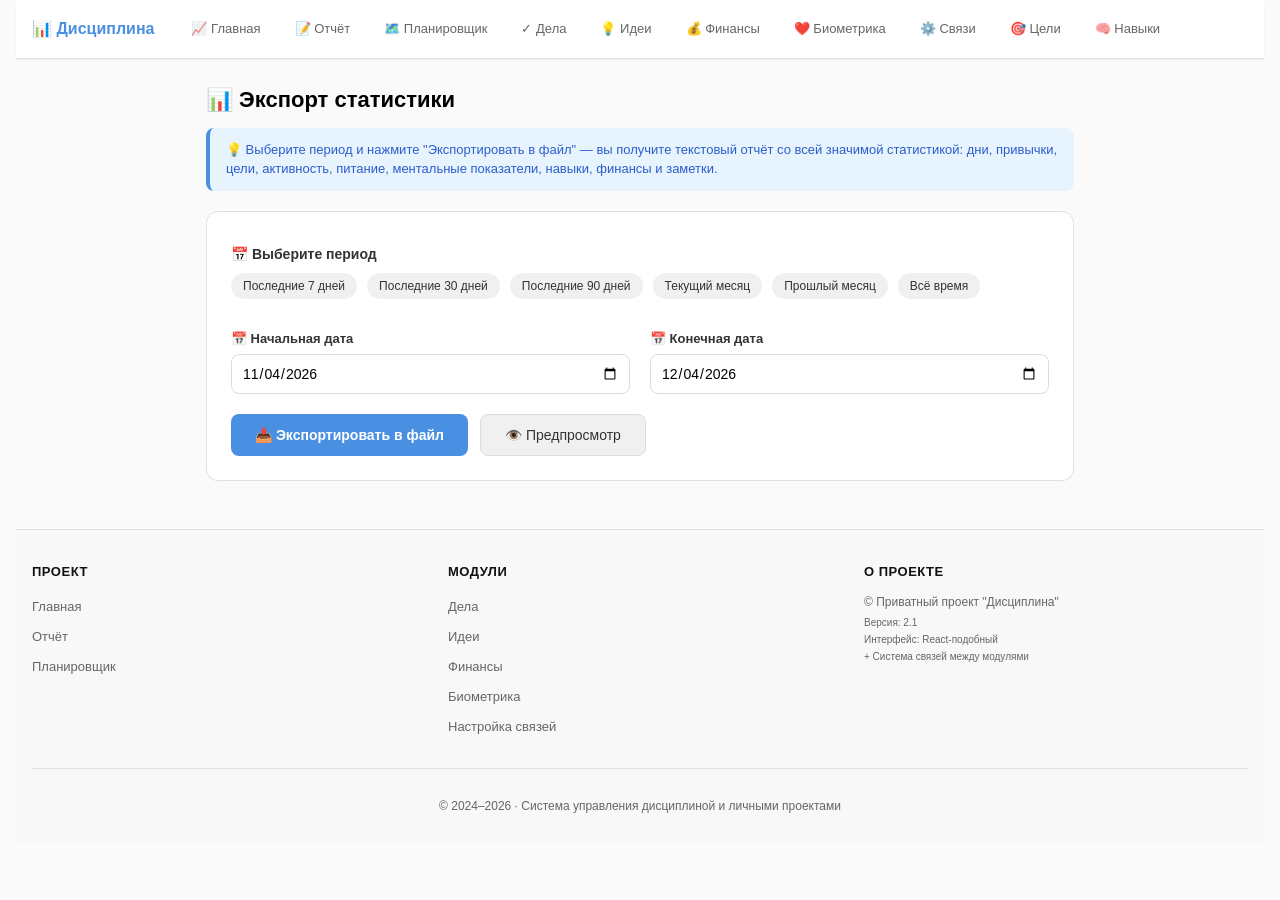
<file: static/export.html>
<!-- static/export.html -->
<!doctype html>
<html lang="ru">
<head>
    <meta charset="utf-8">
    <meta name="viewport" content="width=device-width, initial-scale=1">
    <title>Экспорт статистики | Планировщик</title>
    <link rel="stylesheet" href="/static/style.css">
    <style>
        .export-container {
            max-width: 900px;
            margin: 0 auto;
            padding: 20px;
        }
        
        .date-range {
            background: #fff;
            border: 1px solid #e0e0e0;
            border-radius: 12px;
            padding: 24px;
            margin-bottom: 24px;
        }
        
        .date-inputs {
            display: flex;
            gap: 20px;
            margin-bottom: 20px;
            flex-wrap: wrap;
        }
        
        .date-inputs .form-group {
            flex: 1;
            min-width: 200px;
        }
        
        .date-inputs label {
            display: block;
            margin-bottom: 6px;
            font-weight: 600;
            color: #333;
        }
        
        .date-inputs input {
            width: 100%;
            padding: 10px;
            border: 1px solid #ddd;
            border-radius: 8px;
            font-size: 14px;
        }
        
        .quick-buttons {
            display: flex;
            gap: 10px;
            margin-bottom: 20px;
            flex-wrap: wrap;
        }
        
        .quick-btn {
            padding: 6px 12px;
            background: #f0f0f0;
            border: none;
            border-radius: 20px;
            cursor: pointer;
            font-size: 12px;
            transition: all 0.2s;
        }
        
        .quick-btn:hover {
            background: #e0e0e0;
        }
        
        .action-buttons {
            display: flex;
            gap: 12px;
            margin-top: 20px;
        }
        
        .btn-primary {
            background: #4a90e2;
            color: white;
            border: none;
            padding: 12px 24px;
            border-radius: 8px;
            cursor: pointer;
            font-size: 14px;
            font-weight: 600;
            transition: background 0.2s;
        }
        
        .btn-primary:hover {
            background: #2c5dcf;
        }
        
        .btn-secondary {
            background: #f0f0f0;
            color: #333;
            border: 1px solid #ddd;
            padding: 12px 24px;
            border-radius: 8px;
            cursor: pointer;
            font-size: 14px;
            transition: all 0.2s;
        }
        
        .btn-secondary:hover {
            background: #e0e0e0;
        }
        
        .preview-section {
            background: #f8f8f8;
            border: 1px solid #e0e0e0;
            border-radius: 12px;
            margin-top: 24px;
        }
        
        .preview-header {
            padding: 16px 20px;
            border-bottom: 1px solid #e0e0e0;
            display: flex;
            justify-content: space-between;
            align-items: center;
        }
        
        .preview-header h3 {
            margin: 0;
            font-size: 16px;
        }
        
        .preview-content {
            padding: 20px;
            max-height: 500px;
            overflow-y: auto;
            font-family: 'Courier New', monospace;
            font-size: 12px;
            line-height: 1.5;
            white-space: pre-wrap;
            background: #fff;
            border-radius: 8px;
            margin: 16px;
        }
        
        .loading {
            text-align: center;
            padding: 40px;
            color: #666;
        }
        
        .error {
            color: #e74c3c;
            padding: 12px;
            background: #fee;
            border-radius: 8px;
            margin-bottom: 16px;
        }
        
        .info {
            background: #e8f4fd;
            border-left: 4px solid #4a90e2;
            padding: 12px 16px;
            border-radius: 8px;
            margin-bottom: 20px;
            font-size: 13px;
            color: #2c5dcf;
        }
    </style>
</head>
<body>
    <div data-include="/static/includes/header.html"></div>
    
    <div class="export-container">
        <h1>📊 Экспорт статистики</h1>
        
        <div class="info">
            💡 Выберите период и нажмите "Экспортировать в файл" — вы получите текстовый отчёт со всей значимой статистикой: 
            дни, привычки, цели, активность, питание, ментальные показатели, навыки, финансы и заметки.
        </div>
        
        <div class="date-range">
            <h3>📅 Выберите период</h3>
            
            <div class="quick-buttons">
                <button class="quick-btn" data-days="7">Последние 7 дней</button>
                <button class="quick-btn" data-days="30">Последние 30 дней</button>
                <button class="quick-btn" data-days="90">Последние 90 дней</button>
                <button class="quick-btn" id="currentMonthBtn">Текущий месяц</button>
                <button class="quick-btn" id="lastMonthBtn">Прошлый месяц</button>
                <button class="quick-btn" id="allTimeBtn">Всё время</button>
            </div>
            
            <div class="date-inputs">
                <div class="form-group">
                    <label>📅 Начальная дата</label>
                    <input type="date" id="startDate">
                </div>
                <div class="form-group">
                    <label>📅 Конечная дата</label>
                    <input type="date" id="endDate">
                </div>
            </div>
            
            <div class="action-buttons">
                <button class="btn-primary" id="exportBtn">📥 Экспортировать в файл</button>
                <button class="btn-secondary" id="previewBtn">👁️ Предпросмотр</button>
            </div>
        </div>
        
        <div class="preview-section" id="previewSection" style="display: none;">
            <div class="preview-header">
                <h3>📄 Предпросмотр отчёта</h3>
                <button class="btn-secondary" id="copyPreviewBtn" style="padding: 6px 12px; font-size: 12px;">📋 Копировать</button>
            </div>
            <div id="previewContent" class="preview-content"></div>
        </div>
    </div>
    
    <script src="/static/export.js"></script>
    <script src="/static/include-loader.js" data-scripts=""></script>
    <div data-include="/static/includes/footer.html"></div>
</body>
</html>
</file>
<file: static/style.css>
/* Дисциплина: Генератор отчётов - Стили */

:root {
  font-family: -apple-system, BlinkMacSystemFont, "Segoe UI", Roboto, "Helvetica Neue", Arial, sans-serif;
  --primary-color: #4a90e2;
  --primary-dark: #2c5dcf;
  --border-color: #e0e0e0;
  --text-primary: #111;
  --text-secondary: #666;
  --bg-light: #fafafa;
}

* {
  box-sizing: border-box;
}

/* ===== HEADER STYLES ===== */
.site-header {
  background: #fff;
  border-bottom: 1px solid var(--border-color);
  box-shadow: 0 1px 3px rgba(0,0,0,.03);
  margin-bottom: 24px;
  position: sticky;
  top: 0;
  z-index: 100;
}

.site-header-inner {
  max-width: 1400px;
  margin: 0 auto;
  display: flex;
  align-items: center;
  justify-content: space-between;
  padding: 12px 16px;
  gap: 24px;
}

.site-header-logo {
  flex-shrink: 0;
  font-weight: 700;
  font-size: 16px;
}

.logo-link {
  text-decoration: none;
  color: var(--primary-color);
  transition: color 0.2s ease;
  display: flex;
  align-items: center;
  gap: 8px;
}

.logo-link:hover {
  color: var(--primary-dark);
}

.site-nav {
  display: flex;
  gap: 8px;
  flex-wrap: wrap;
  align-items: center;
  flex: 1 1 auto;
  justify-content: flex-start;
}

.nav-link {
  text-decoration: none;
  color: var(--text-secondary);
  border: 1px solid transparent;
  padding: 6px 12px;
  border-radius: 5px;
  font-size: 13px;
  font-weight: 500;
  transition: all 0.2s ease;
  white-space: nowrap;
  display: inline-flex;
  align-items: center;
  gap: 4px;
}

.nav-link:hover {
  color: var(--primary-color);
  background: #f8f8f8;
  border-color: var(--primary-color);
}

.nav-link:active {
  background: var(--primary-color);
  color: #fff;
  border-color: var(--primary-color);
}

/* ===== FOOTER STYLES ===== */
.site-footer {
  background: #f8f8f8;
  border-top: 1px solid var(--border-color);
  margin-top: 48px;
  padding: 32px 16px 16px;
}

.site-footer-content {
  max-width: 1400px;
  margin: 0 auto 24px;
  display: grid;
  grid-template-columns: repeat(auto-fit, minmax(150px, 1fr));
  gap: 32px;
  margin-bottom: 24px;
}

.footer-section {
  flex: 1;
}

.footer-section h4 {
  font-size: 13px;
  font-weight: 700;
  color: var(--text-primary);
  margin: 0 0 12px;
  text-transform: uppercase;
  letter-spacing: 0.5px;
}

.footer-section ul {
  list-style: none;
  padding: 0;
  margin: 0;
}

.footer-section li {
  margin: 6px 0;
}

.footer-section a {
  color: var(--text-secondary);
  text-decoration: none;
  font-size: 13px;
  transition: color 0.2s ease;
}

.footer-section a:hover {
  color: var(--primary-color);
}

.footer-info p {
  font-size: 12px;
  color: var(--text-secondary);
  margin: 4px 0;
  line-height: 1.4;
}

.site-footer-bottom {
  max-width: 1400px;
  margin: 0 auto;
  padding-top: 16px;
  border-top: 1px solid var(--border-color);
  text-align: center;
  font-size: 12px;
  color: var(--text-secondary);
}

/* ===== /HEADER & FOOTER ===== */

/* ===== MAIN CONTENT WRAPPER ===== */
.main-content {
  padding: 0 16px 24px;
  max-width: 1400px;
  margin: 0 auto;
  min-height: calc(100vh - 300px);
}

.top-nav {
  display: none; /* Скрыть старую навигацию, используем новый header */
}

/* ===== CONTAINER & LAYOUT ===== */
.container {
  max-width: 1400px;
  margin: 0 auto;
  padding: 0 16px;
}

.layout {
  display: flex;
  gap: 16px;
  margin-top: 16px;
}

.layout > * {
  flex: 1;
}

.cards-grid {
  display: grid;
  grid-template-columns: repeat(auto-fit, minmax(160px, 1fr));
  gap: 12px;
  margin-bottom: 16px;
}

.card {
  background: #fff;
  border: 1px solid #e0e0e0;
  border-radius: 10px;
  padding: 12px;
  box-shadow: 0 1px 5px rgba(0,0,0,.04);
  min-height: 84px;
}

.card h3 {
  margin: 0 0 6px;
  font-size: 13px;
  color: #666;
}

.card div {
  font-size: 24px;
  color: #1a1a1a;
  font-weight: bold;
}

.progress-bar {
  width: 100%;
  height: 8px;
  background: #e0e0e0;
  border-radius: 4px;
  margin: 8px 0 4px;
  overflow: hidden;
}

.progress-fill {
  height: 100%;
  background: linear-gradient(90deg, #4a90e2, #50e3c2);
  width: 0%;
  transition: width 0.3s ease;
}

.stat-block {
  background: #fff;
  border: 1px solid #e6e6e6;
  border-radius: 10px;
  padding: 12px;
  margin-bottom: 16px;
}

body {
  max-width: 1400px;
  margin: 0 auto;
  padding: 0;
  color: var(--text-primary);
  background: var(--bg-light);
  line-height: 1.5;
}

body > *:not(.site-header):not(.site-footer) {
  padding: 0 16px;
}

/* ===== RESPONSIVE DESIGN ===== */
@media (max-width: 768px) {
  .site-header-inner {
    flex-direction: column;
    gap: 12px;
    padding: 10px 12px;
  }

  .site-nav {
    width: 100%;
    flex-direction: column;
  }

  .nav-link {
    flex: 1;
    justify-content: center;
  }

  .site-footer-content {
    grid-template-columns: 1fr;
    gap: 20px;
  }

  .cards-grid {
    grid-template-columns: repeat(auto-fit, minmax(120px, 1fr));
  }

  .main-content {
    padding: 0 12px 20px;
  }

  .container {
    padding: 0 12px;
  }

  .layout {
    flex-direction: column;
    gap: 12px;
    margin-top: 12px;
  }
}

h1 {
  font-size: 22px;
  margin: 0 0 12px;
  color: #000;
}

h3 {
  font-size: 14px;
  margin: 8px 0;
  color: #333;
}

label {
  display: block;
  margin: 10px 0 4px;
  font-size: 13px;
  color: #444;
  font-weight: 500;
}

input[type=date],
input[type=number],
input[type=text],
textarea,
select {
  width: 100%;
  padding: 8px 10px;
  border: 1px solid #d0d0d0;
  border-radius: 6px;
  font-size: 14px;
  font-family: inherit;
}

input[type=date]:focus,
input[type=number]:focus,
input[type=text]:focus,
textarea:focus,
select:focus {
  outline: none;
  border-color: #4a90e2;
  box-shadow: 0 0 0 2px rgba(74, 144, 226, 0.1);
}

textarea {
  min-height: 100px;
  font-family: "Courier New", monospace;
  resize: vertical;
  white-space: pre-wrap;
}

button {
  padding: 8px 14px;
  border: 1px solid #bbb;
  border-radius: 6px;
  background: #fff;
  color: #333;
  cursor: pointer;
  font-size: 13px;
  font-weight: 500;
  transition: all 0.2s ease;
}

button:hover {
  background: #f5f5f5;
  border-color: #999;
}

button:active {
  background: #eee;
}

button.primary {
  background: #111;
  color: #fff;
  border-color: #111;
}

button.primary:hover {
  background: #333;
  border-color: #333;
}

button.small {
  padding: 4px 8px;
  font-size: 12px;
  border-color: #ddd;
}

input[type=range] {
  width: 100%;
  cursor: pointer;
}

.controls {
  display: flex;
  gap: 8px;
  margin-top: 10px;
  flex-wrap: wrap;
}

.friction-block {
  display: flex;
  align-items: center;
  gap: 12px;
  margin-top: 12px;
  padding: 10px;
  background: #f0f0f0;
  border-radius: 6px;
}

.friction-block label {
  margin: 0;
  flex: 0 0 auto;
  font-size: 13px;
}

.friction-block input[type=range] {
  flex: 1;
  min-width: 150px;
}

/* Meta Info Box */
.meta {
  margin: 14px 0;
  padding: 12px;
  background: #fff;
  border: 1px solid #e0e0e0;
  border-radius: 8px;
  font-size: 13px;
}

.meta > div {
  margin: 6px 0;
}

.meta .small {
  color: #666;
}

.stats-grid {
  display: grid;
  grid-template-columns: repeat(auto-fit, minmax(80px, 1fr));
  gap: 6px;
  margin: 8px 0;
}

.stat-item {
  text-align: center;
  padding: 6px;
  background: #f5f5f5;
  border: 1px solid #ddd;
  border-radius: 4px;
  font-size: 12px;
}

.stat-item strong {
  display: block;
  margin-bottom: 2px;
  color: #111;
}

/* Tasks List */
#tasksList {
  margin: 16px 0;
}

.section {
  margin: 12px 0 8px;
}

.section h3 {
  padding: 4px 0;
  border-bottom: 2px solid #ddd;
  margin: 0;
  font-size: 13px;
  color: #555;
  font-weight: 600;
}

.task {
  display: flex;
  align-items: center;
  gap: 8px;
  padding: 8px 10px;
  margin: 4px 0;
  background: #fff;
  border: 1px solid #ddd;
  border-radius: 6px;
  transition: all 0.15s ease;
}

.task:hover {
  border-color: #bbb;
  background: #fafafa;
}

.task.done {
  background: #f0f8f0;
  border-color: #90ee90;
}

.task .toggle {
  flex-shrink: 0;
  min-width: 40px;
  padding: 4px 8px;
  text-align: center;
  font-weight: bold;
}

.task.done .toggle {
  background: #4a90e2;
  color: #fff;
  border-color: #4a90e2;
}

.task-text {
  flex: 1;
  font-size: 13px;
  white-space: nowrap;
  overflow: hidden;
  text-overflow: ellipsis;
}

.habit-from-db {
  background: #f0f8ff !important;
  border-color: #4a90e2 !important;
}

.habit-controls {
  display: flex;
  gap: 4px;
  margin-left: auto;
  flex-shrink: 0;
}

.habit-controls button {
  padding: 4px 6px;
}

.streak-fire {
  color: #ff6b35;
  font-weight: bold;
  margin-left: 4px;
}

/* Report Output */
.reportOut {
  white-space: pre-wrap;
  word-wrap: break-word;
  background: #fff;
  border: 2px solid #e0e0e0;
  padding: 14px;
  border-radius: 8px;
  margin-top: 16px;
  font-family: "Courier New", monospace;
  font-size: 12px;
  line-height: 1.6;
  color: #222;
  max-height: 400px;
  overflow-y: auto;
}

/* Footer Actions */
.footer-actions {
  display: flex;
  gap: 8px;
  margin-top: 14px;
  flex-wrap: wrap;
}

.footer-actions button {
  flex: 1;
  min-width: 120px;
}

/* Utility Classes */
.small {
  font-size: 12px;
  color: #666;
}

.inline {
  display: flex;
  gap: 8px;
  align-items: center;
}

.state-desc {
  font-size: 12px;
  color: #444;
  margin-top: 6px;
  padding: 8px;
  background: #f9f9f9;
  border-left: 3px solid #4a90e2;
  border-radius: 4px;
}

/* Modal Dialog */
.modal {
  display: none;
  position: fixed;
  top: 0;
  left: 0;
  right: 0;
  bottom: 0;
  background: rgba(0, 0, 0, 0.5);
  z-index: 1000;
  align-items: center;
  justify-content: center;
}

.modal-content {
  background: #fff;
  padding: 20px;
  border-radius: 10px;
  width: 90%;
  max-width: 450px;
  max-height: 80vh;
  overflow-y: auto;
  box-shadow: 0 4px 20px rgba(0, 0, 0, 0.2);
}

.modal-content h3 {
  margin-top: 0;
  margin-bottom: 12px;
  font-size: 16px;
}

.modal-content label {
  margin-top: 8px;
  margin-bottom: 4px;
}

.modal-content input[type=text],
.modal-content select {
  margin-bottom: 10px;
}

.habit-option {
  padding: 8px 10px;
  border: 1px solid #ddd;
  margin: 4px 0;
  border-radius: 6px;
  cursor: pointer;
  background: #fff;
  font-size: 13px;
  transition: all 0.15s ease;
}

.habit-option:hover {
  background: #f5f5f5;
  border-color: #bbb;
}

.habit-option.active {
  background: #4a90e2;
  color: #fff;
  border-color: #4a90e2;
}

.category-header {
  font-weight: 600;
  margin: 10px 0 6px;
  color: #555;
  font-size: 12px;
  text-transform: uppercase;
}

/* Responsive Design */
@media (max-width: 600px) {
  body {
    padding: 12px;
  }

  h1 {
    font-size: 18px;
  }

  .controls {
    flex-direction: column;
  }

  .stats-grid {
    grid-template-columns: repeat(4, 1fr);
  }

  .task {
    flex-wrap: wrap;
  }

  .habit-controls {
    margin-left: 0;
    width: 100%;
  }

  .footer-actions {
    flex-direction: column;
  }

  .footer-actions button {
    flex: none;
    width: 100%;
  }
}
</file>
